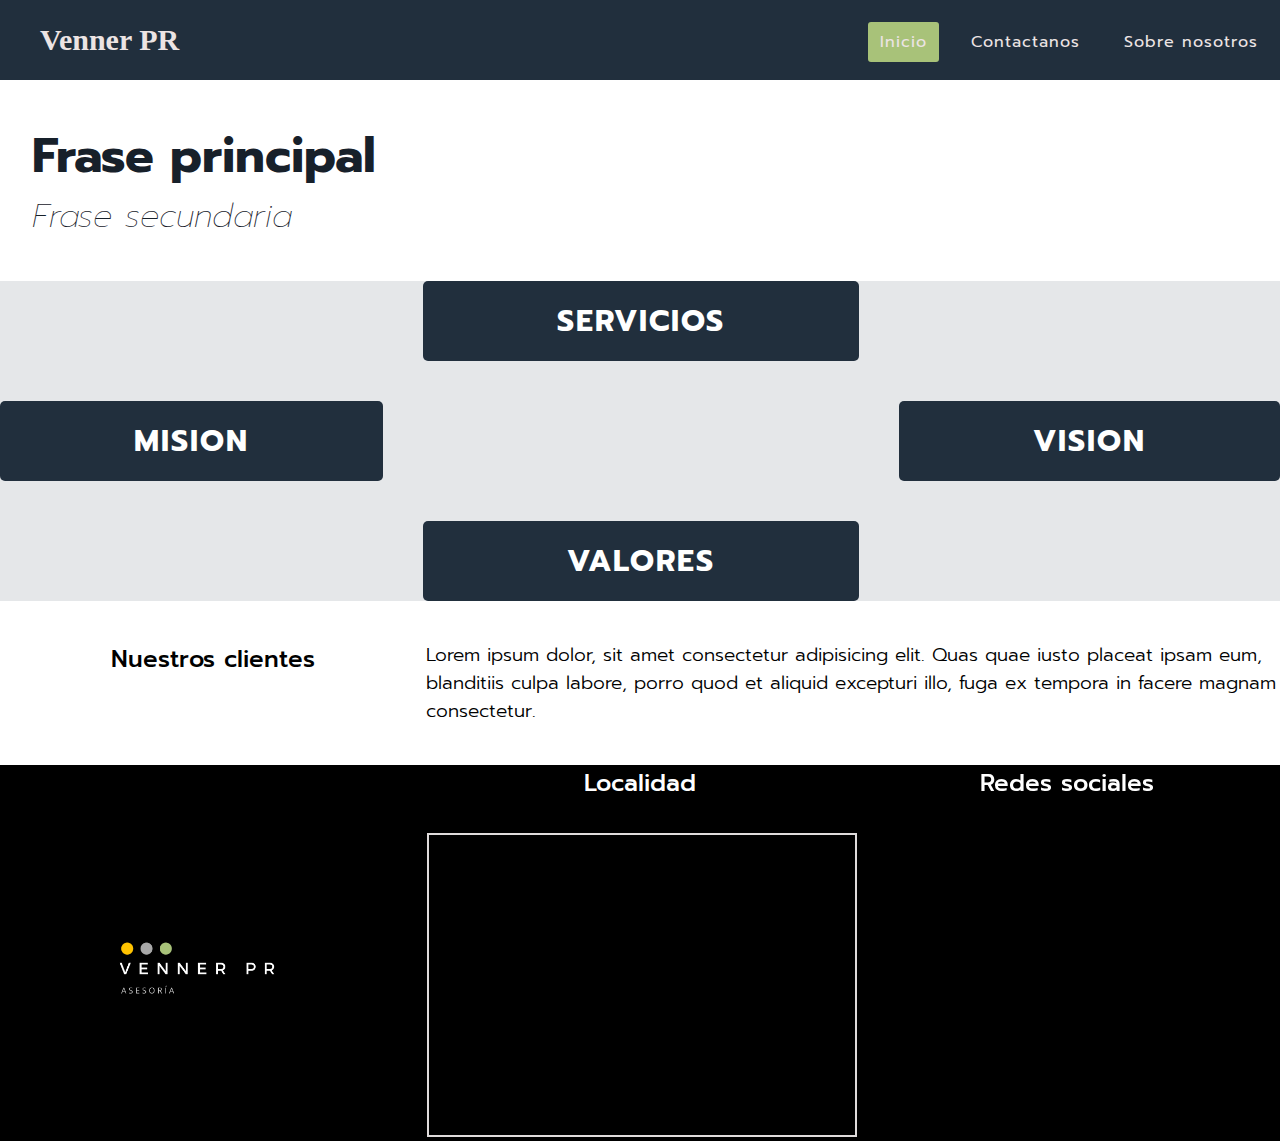
<file: index.html>
<!DOCTYPE html>
<html lang="en">
<head>
    <meta charset="UTF-8">
    <meta http-equiv="X-UA-Compatible" content="IE=edge">
    <meta name="viewport" content="width=device-width, initial-scale=1.0">
    <title>Document</title>

    <link rel="stylesheet" href="css/inicio.css">
    
    <!-- Favicon -->
    <link rel="icon" href="img/faviconLogo.ico">

    <!-- Paquete de iconos -->
    <link rel="stylesheet" href="https://use.fontawesome.com/releases/v5.15.4/css/all.css" integrity="sha384-DyZ88mC6Up2uqS4h/KRgHuoeGwBcD4Ng9SiP4dIRy0EXTlnuz47vAwmeGwVChigm" crossorigin="anonymous">

    <!-- Tipo de fuentes para la pagina -->
    <link href="https://fonts.googleapis.com/css2?family=Prompt:ital,wght@0,100;0,200;0,300;0,400;0,500;1,100;1,200;1,300;1,400;1,500&display=swap" rel="stylesheet"> <!-- No se para que funcionan las últimas 2 pero las pongo igual -->
    <link rel="preconnect" href="https://fonts.googleapis.com">
    <link rel="preconnect" href="https://fonts.gstatic.com" crossorigin>

    <!-- To do: hacer responsive la página -->
    <script> src="https://kit.fontawesome.com/7e5b2d153f.js"
        crossorigin="anonymous"
    </script>
</head>
<body>
    <div class="contenedorGrid">
        <header class="header">
            <nav class= "nav">
                <a href="index.html" class ="logo nav-link">Venner PR</a>
                <button class = "nav-toggle" aria-label="Abrir menú">
                    <i class ="fas fa-bars"></i>
                </button>
                    <ul class="nav-menu">
                        <li class="nav-menu-item">
                            <a href="index.html" class= "nav-menu-link nav-link nav-menu-link_active">Inicio</a></li>
                        <li class="nav-menu-item">
                            <a href="contactanos.html" class= "nav-menu-link nav-link">Contactanos</a></li>
                        <li class="nav-menu-item">
                            <a href="sobreNosotros.html" class= "nav-menu-link nav-link">Sobre nosotros</a></li>
                    </ul>
                </nav>
        </header>
        <section class="seccion1">
            <h2 class="frasePrincipal">Frase principal</h2>
            <h3 class="fraseSecundaria">Frase secundaria</h3>
        </section>

        <section class="seccion2">
            <div class="contenedorDeBotones">
            
                <div class="botonSinUsar"> </div>
                <button class="boton" > <span onmouseover= "modificarTexto(this)" onmouseout= "modificarTextoAEstadoAnterior(this)" class= "ejemplo" onclick="crearLista()" > Servicios</span> </button>
                <div class="botonSinUsar"> </div>
                <button class="boton"> <span>Mision</span> </button>
                <div class="botonSinUsar"> </div>
                <button class="boton"> <span> Vision</span></button>
                <div class="botonSinUsar"> </div>
                <button class="boton"> <span> Valores</span> </button>
                <div class="botonSinUsar"> </div>
            </div>
        </section>
        <section class="seccion3">
            <h2 class ="nuestrosClientes">
                Nuestros clientes
            </h2>
            <h3 class ="nuestrosClientesTexto">
                Lorem ipsum dolor, sit amet consectetur adipisicing elit. Quas quae iusto placeat ipsam eum, blanditiis culpa labore, porro quod et aliquid excepturi illo, fuga ex tempora in facere magnam consectetur.
            </h3>
        </section>
        <footer class="footer">
            <div class = "logoFooter">
                <img class = "imglogo" src="img/logo.png" alt="logo">
            </div>
            <div class = "columnaFooter1">
                <h2>Localidad</h2>
                <iframe src="https://www.google.com/maps/embed?pb=!1m18!1m12!1m3!1d3284.0048263734066!2d-58.39401868527266!3d-34.60403946502117!2m3!1f0!2f0!3f0!3m2!1i1024!2i768!4f13.1!3m3!1m2!1s0x95bccac10a28cd27%3A0x319e5bfa0b7a39f9!2sAv.%20Corrientes%201771%2C%20C1042%20CABA!5e0!3m2!1ses!2sar!4v1632688430986!5m2!1ses!2sar" class= "localidad" width="250" height="300" frameborder="2" allowfullscreen="" loading="lazy" >
                </iframe>
            </div>
            <div class = "columnaFooter2">
                <h2>Redes sociales</h2>
                <div class = "contenedorDeIconos">
                    <a href="http://facebook.com"><i class="fab fa-facebook"></i></a>
                    <a href="http://instagram.com"><i class="fab fa-instagram"></i></a>
                    <a href="http://youtube.com"><i class="fab fa-youtube"></i></a>
                    <a href="http://tiktok.com"><i class="fab fa-tiktok"></i></a>
                </div>
            </div>
        </footer>
    </div>
</body>
</html>
</file>
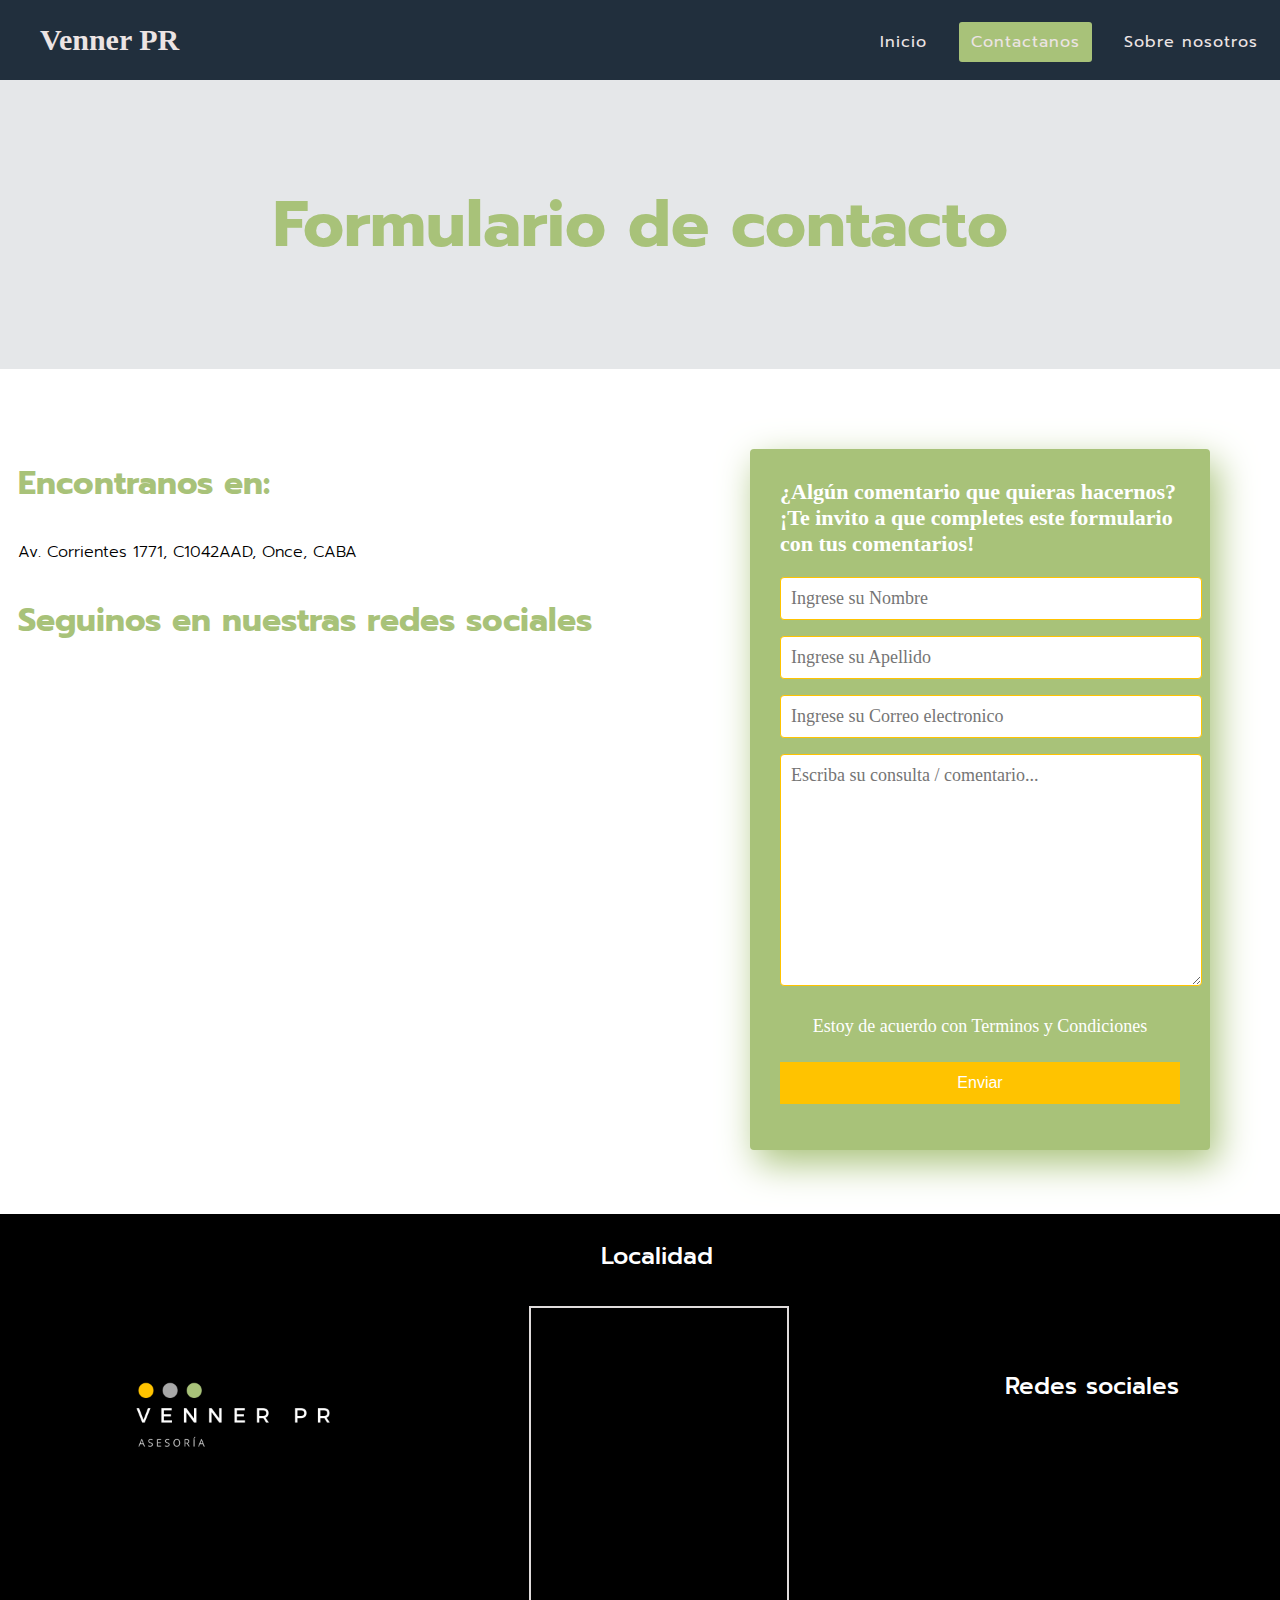
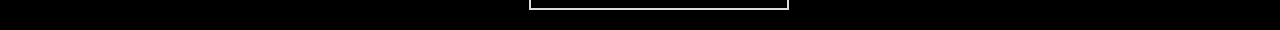
<file: contactanos.html>
<!DOCTYPE html>
<html lang="es">
<head>
    <meta charset="UTF-8">
    <meta http-equiv="X-UA-Compatible" content="IE=edge">
    <meta name="viewport" content="width=device-width, initial-scale=1.0">
    <title>Contactanos</title>
    <link rel="stylesheet" href="css/contactanos.css">
    <!-- Favicon -->
    <link rel="icon" href="img/faviconLogo.ico">
    <!-- Paquete de iconos -->
    <link rel="stylesheet" href="https://use.fontawesome.com/releases/v5.15.4/css/all.css" integrity="sha384-DyZ88mC6Up2uqS4h/KRgHuoeGwBcD4Ng9SiP4dIRy0EXTlnuz47vAwmeGwVChigm" crossorigin="anonymous">
    <!-- Tipo de fuentes para la pagina -->
    <link href="https://fonts.googleapis.com/css2?family=Prompt:ital,wght@0,100;0,200;0,300;0,400;0,500;1,100;1,200;1,300;1,400;1,500&display=swap" rel="stylesheet"> <!-- No se para que funcionan las últimas 2 pero las pongo igual -->
    <link rel="preconnect" href="https://fonts.googleapis.com">
    <link rel="preconnect" href="https://fonts.gstatic.com" crossorigin>
    <script src="js/formulario.js"></script>
    </head>
    
    <!-- Menú principal -->
    <header class="header">
        <nav class= "nav">
            <a href="index.html" class ="logo nav-link">Venner PR</a>
            <button class = "nav-toggle" aria-label="Abrir menú">
                <i class ="fas fa-bars"></i>
            </button>
                <ul class="nav-menu">
                    <li class="nav-menu-item">
                        <a href="index.html" class= "nav-menu-link nav-link ">Inicio</a></li>
                    <li class="nav-menu-item">
                        <a href="contactanos.html" class= "nav-menu-link nav-link nav-menu-link_active">Contactanos</a></li>
                    <li class="nav-menu-item">
                        <a href="sobreNosotros.html" class= "nav-menu-link nav-link ">Sobre nosotros</a></li>
                </ul>
            </nav>
    </header>
    
    <body>

<!-- Sección 1 -->
<h1 class= "titulo">Formulario de contacto</h1>
<div class="flexbox-container">
    <div class = "columnaIzquierda">
        <h3 class="columnaIzquierdaTexto1">Encontranos en:
            <p>Av. Corrientes 1771, C1042AAD, Once, CABA</p>
        </h3>

        <h3>Seguinos en nuestras redes sociales
            <div class = "contenedorDeIconosContactanos">
                <a href="http://facebook.com"><i class="fab fa-facebook"></i></a>
                <a href="http://instagram.com"><i class="fab fa-instagram"></i></a>
                <a href="http://youtube.com"><i class="fab fa-youtube"></i></a>
                <a href="http://tiktok.com"><i class="fab fa-tiktok"></i></a>
            </div>
        </h3>
    </div>
    <form class="formularioDeConsulta" id= "formulario" method = "POST" onsubmit="return enviarFormulario();" name = "form"> <!--form-register  controls -->
        <h4>¿Algún comentario que quieras hacernos? ¡Te invito a que completes este formulario con tus comentarios!</h4>
        <input class="campoDeFormulario" type="text" name="nombres" id="nombre" placeholder="Ingrese su Nombre">
        <input class="campoDeFormulario" type="text" name="apellido" id="apellido" placeholder="Ingrese su Apellido">
        <input class="campoDeFormulario" type="email" name="correo" id="correo" placeholder="Ingrese su Correo electronico">
        <textarea class = "campoDeFormulario" name="mensaje" rows="10" cols="40" placeholder="Escriba su consulta / comentario..."></textarea>
        <p>Estoy de acuerdo con <a href="#">Terminos y Condiciones</a></p>
        <input class="botons" type="submit" value="Enviar" id="botonEnviar" onclick = "enviarFormulario();" >
    </form>
</div>
</body>

<!-- Footer: pie de página con 3 columnas, logo y 2 más. -->
<footer class="columnasDelFooter">
    <div class = "logoFooter">
        <h2><img class = "imglogo" src="img/logo.png" alt="logo"></h2>
    </div>
    <div class = "columnaFooter1">
        <h2>Localidad</h2>
        <iframe src="https://www.google.com/maps/embed?pb=!1m18!1m12!1m3!1d3284.0048263734066!2d-58.39401868527266!3d-34.60403946502117!2m3!1f0!2f0!3f0!3m2!1i1024!2i768!4f13.1!3m3!1m2!1s0x95bccac10a28cd27%3A0x319e5bfa0b7a39f9!2sAv.%20Corrientes%201771%2C%20C1042%20CABA!5e0!3m2!1ses!2sar!4v1632688430986!5m2!1ses!2sar" class= "localidad" width="250" height="300" frameborder="2" allowfullscreen="" loading="lazy" ></iframe>
        <!-- <ul>
            <li>Items</li>
        </ul> -->
    </div>
    <div class = "columnaFooter2">
        <h2>Redes sociales</h2>
        <div class = "contenedorDeIconos">
            <a href="http://facebook.com"><i class="fab fa-facebook"></i></a>
            <a href="http://instagram.com"><i class="fab fa-instagram"></i></a>
            <a href="http://youtube.com"><i class="fab fa-youtube"></i></a>
            <a href="http://tiktok.com"><i class="fab fa-tiktok"></i></a>
        </div>
    </div>
</footer>
</html>
</file>
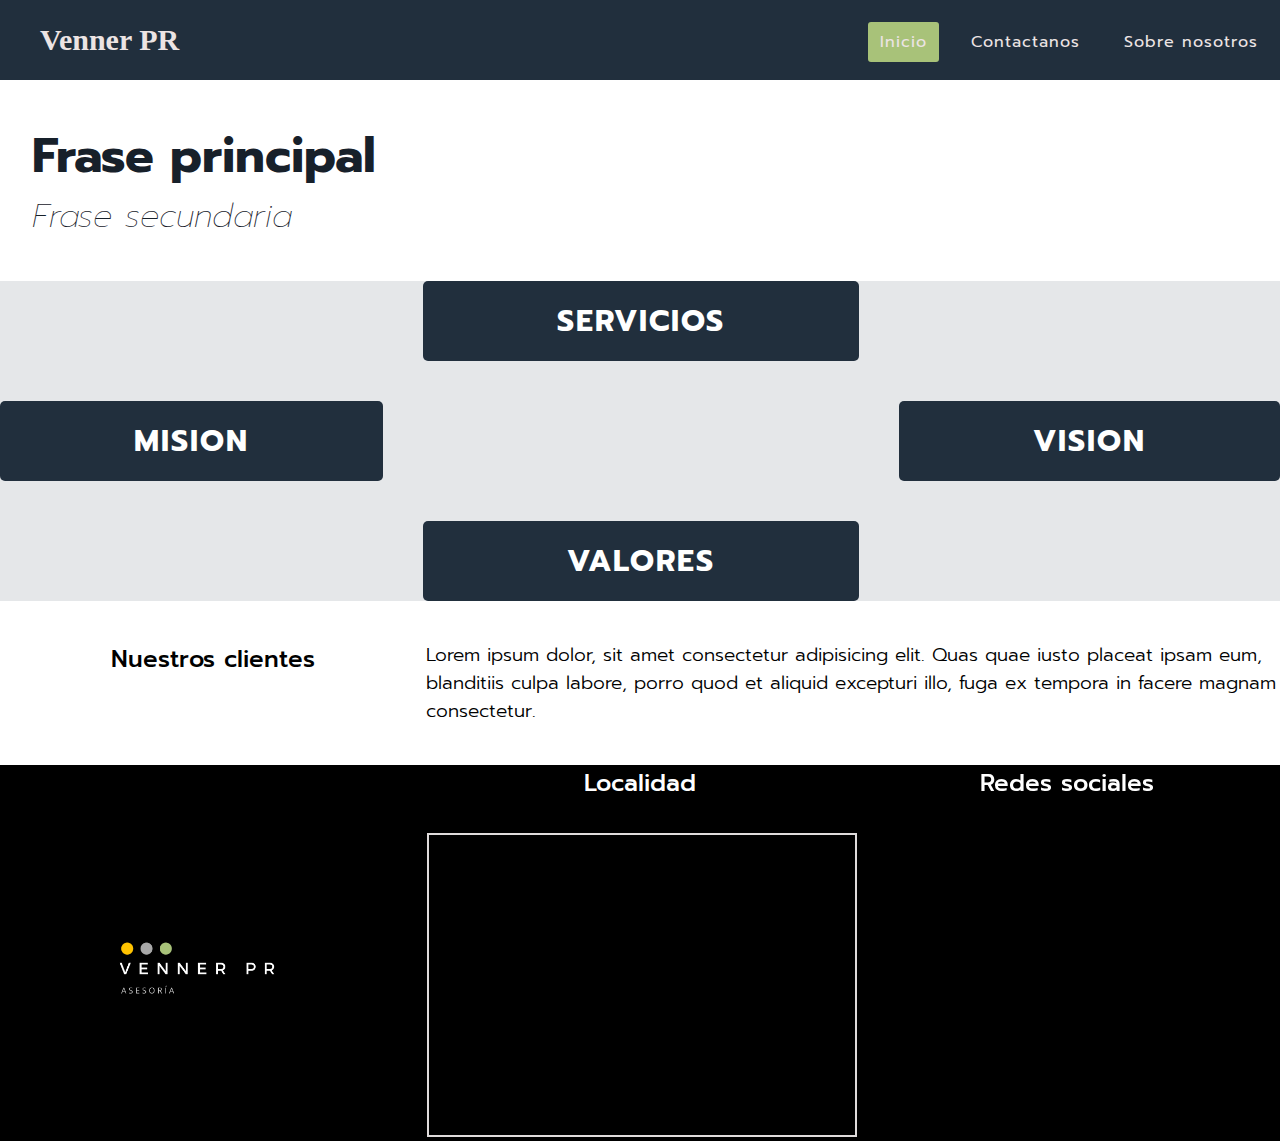
<file: inicio.html>
<!DOCTYPE html>
<html lang="en">
<head>
    <meta charset="UTF-8">
    <meta http-equiv="X-UA-Compatible" content="IE=edge">
    <meta name="viewport" content="width=device-width, initial-scale=1.0">
    <title>Document</title>

    <link rel="stylesheet" href="css/inicio.css">
    
    <!-- Favicon -->
    <link rel="icon" href="img/faviconLogo.ico">

    <!-- Paquete de iconos -->
    <link rel="stylesheet" href="https://use.fontawesome.com/releases/v5.15.4/css/all.css" integrity="sha384-DyZ88mC6Up2uqS4h/KRgHuoeGwBcD4Ng9SiP4dIRy0EXTlnuz47vAwmeGwVChigm" crossorigin="anonymous">

    <!-- Tipo de fuentes para la pagina -->
    <link href="https://fonts.googleapis.com/css2?family=Prompt:ital,wght@0,100;0,200;0,300;0,400;0,500;1,100;1,200;1,300;1,400;1,500&display=swap" rel="stylesheet"> <!-- No se para que funcionan las últimas 2 pero las pongo igual -->
    <link rel="preconnect" href="https://fonts.googleapis.com">
    <link rel="preconnect" href="https://fonts.gstatic.com" crossorigin>

    <!-- To do: hacer responsive la página -->
    <script> src="https://kit.fontawesome.com/7e5b2d153f.js"
        crossorigin="anonymous"
    </script>
</head>
<body>
    <div class="contenedorGrid">
        <header class="header">
            <nav class= "nav">
                <a href="inicio.html" class ="logo nav-link">Venner PR</a>
                <button class = "nav-toggle" aria-label="Abrir menú">
                    <i class ="fas fa-bars"></i>
                </button>
                    <ul class="nav-menu">
                        <li class="nav-menu-item">
                            <a href="inicio.html" class= "nav-menu-link nav-link nav-menu-link_active">Inicio</a></li>
                        <li class="nav-menu-item">
                            <a href="contactanos.html" class= "nav-menu-link nav-link">Contactanos</a></li>
                        <li class="nav-menu-item">
                            <a href="sobreNosotros.html" class= "nav-menu-link nav-link">Sobre nosotros</a></li>
                    </ul>
                </nav>
        </header>
        <section class="seccion1">
            <h2 class="frasePrincipal">Frase principal</h2>
            <h3 class="fraseSecundaria">Frase secundaria</h3>
        </section>

        <section class="seccion2">
            <div class="contenedorDeBotones">
            
                <div class="botonSinUsar"> </div>
                <button class="boton" > <span onmouseover= "modificarTexto(this)" onmouseout= "modificarTextoAEstadoAnterior(this)" class= "ejemplo" onclick="crearLista()" > Servicios</span> </button>
                <div class="botonSinUsar"> </div>
                <button class="boton"> <span>Mision</span> </button>
                <div class="botonSinUsar"> </div>
                <button class="boton"> <span> Vision</span></button>
                <div class="botonSinUsar"> </div>
                <button class="boton"> <span> Valores</span> </button>
                <div class="botonSinUsar"> </div>
            </div>
        </section>
        <section class="seccion3">
            <h2 class ="nuestrosClientes">
                Nuestros clientes
            </h2>
            <h3 class ="nuestrosClientesTexto">
                Lorem ipsum dolor, sit amet consectetur adipisicing elit. Quas quae iusto placeat ipsam eum, blanditiis culpa labore, porro quod et aliquid excepturi illo, fuga ex tempora in facere magnam consectetur.
            </h3>
        </section>
        <footer class="footer">
            <div class = "logoFooter">
                <img class = "imglogo" src="img/logo.png" alt="logo">
            </div>
            <div class = "columnaFooter1">
                <h2>Localidad</h2>
                <iframe src="https://www.google.com/maps/embed?pb=!1m18!1m12!1m3!1d3284.0048263734066!2d-58.39401868527266!3d-34.60403946502117!2m3!1f0!2f0!3f0!3m2!1i1024!2i768!4f13.1!3m3!1m2!1s0x95bccac10a28cd27%3A0x319e5bfa0b7a39f9!2sAv.%20Corrientes%201771%2C%20C1042%20CABA!5e0!3m2!1ses!2sar!4v1632688430986!5m2!1ses!2sar" class= "localidad" width="250" height="300" frameborder="2" allowfullscreen="" loading="lazy" >
                </iframe>
            </div>
            <div class = "columnaFooter2">
                <h2>Redes sociales</h2>
                <div class = "contenedorDeIconos">
                    <a href="http://facebook.com"><i class="fab fa-facebook"></i></a>
                    <a href="http://instagram.com"><i class="fab fa-instagram"></i></a>
                    <a href="http://youtube.com"><i class="fab fa-youtube"></i></a>
                    <a href="http://tiktok.com"><i class="fab fa-tiktok"></i></a>
                </div>
            </div>
        </footer>
    </div>
</body>
</html>
</file>
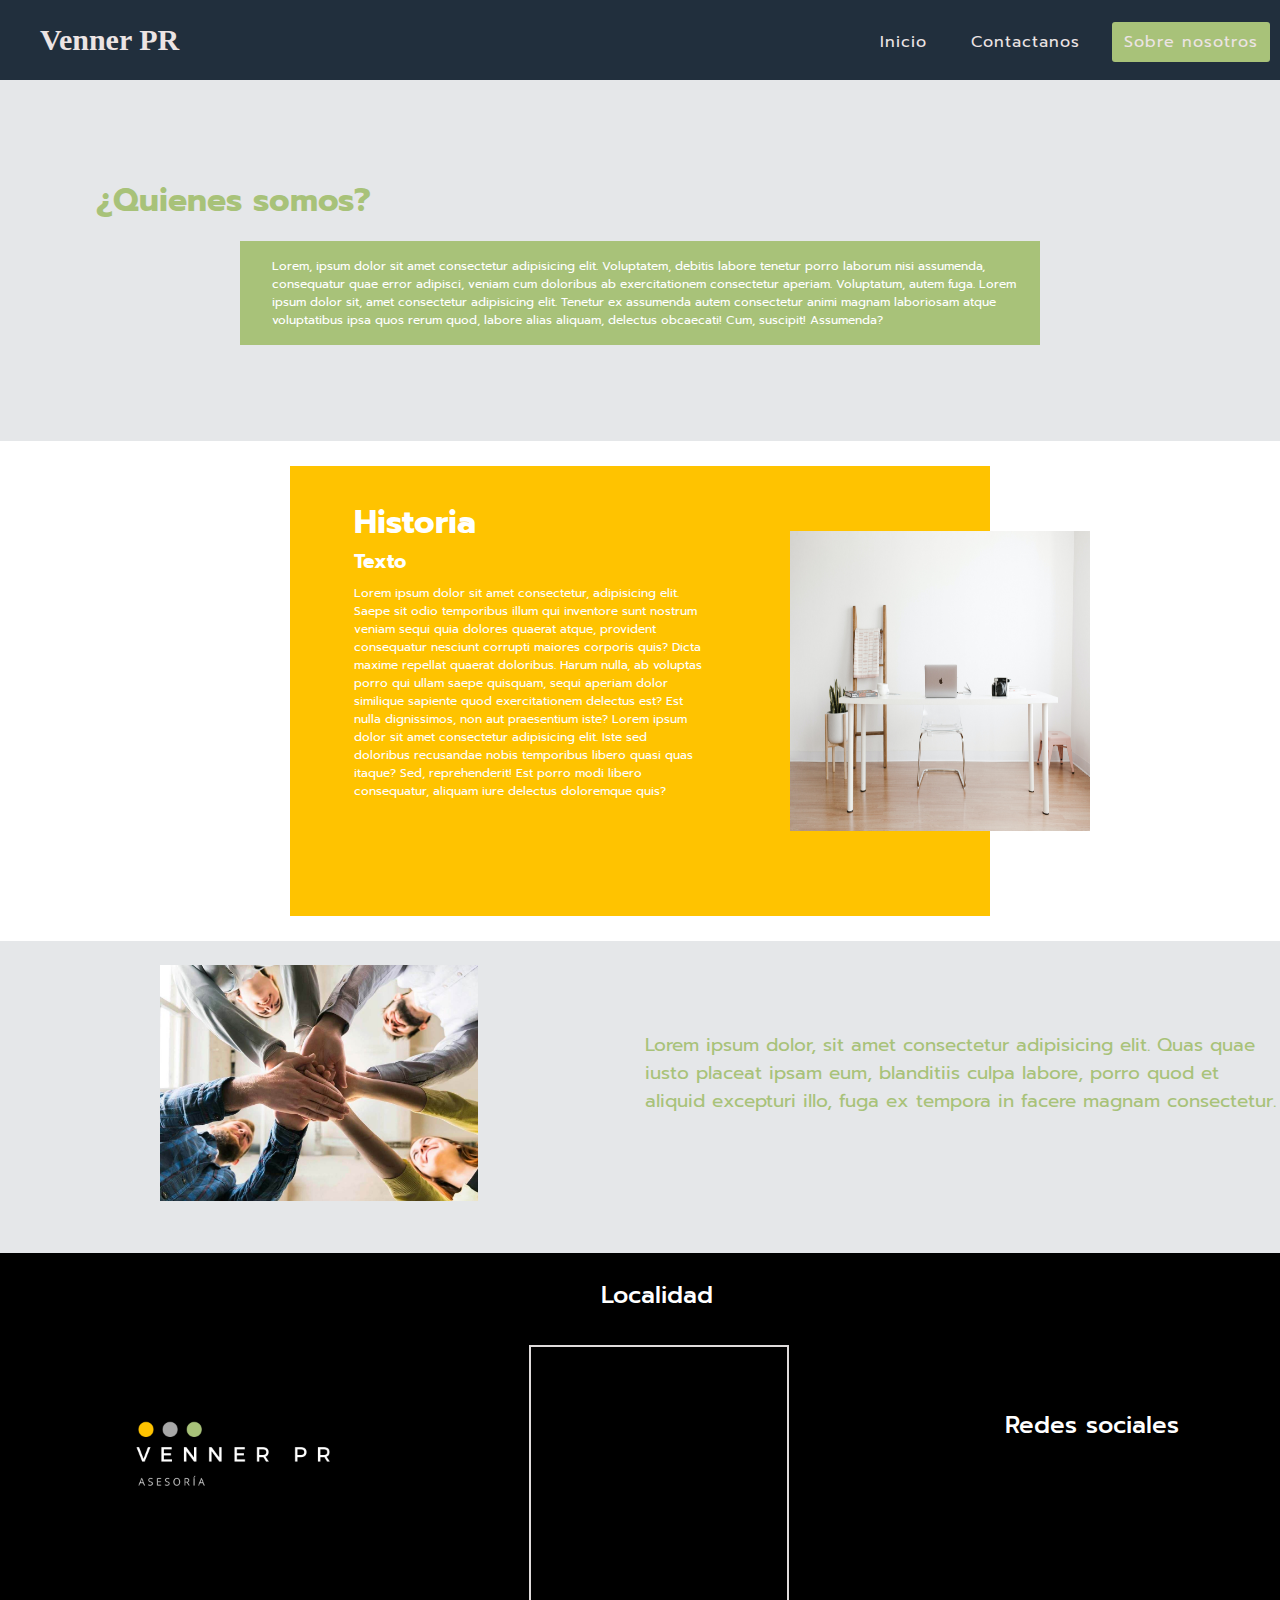
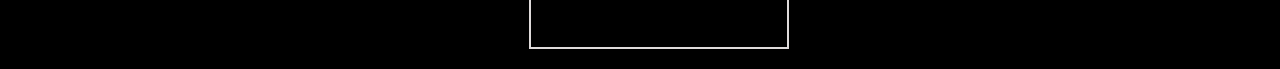
<file: sobreNosotros.html>
<!DOCTYPE html>
<html lang="es">
<head>
    <meta charset="UTF-8">
    <meta http-equiv="X-UA-Compatible" content="IE=edge">
    <meta name="viewport" content="width=device-width, initial-scale=1.0">
    <title>Sobre nosotros</title>
    <link rel="stylesheet" href="css/sobreNosotros.css">
    <!-- Favicon -->
    <link rel="icon" href="img/faviconLogo.ico">
    <!-- Paquete de iconos -->
    <link rel="stylesheet" href="https://use.fontawesome.com/releases/v5.15.4/css/all.css" integrity="sha384-DyZ88mC6Up2uqS4h/KRgHuoeGwBcD4Ng9SiP4dIRy0EXTlnuz47vAwmeGwVChigm" crossorigin="anonymous">
    <!-- Tipo de fuentes para la pagina -->
    <link href="https://fonts.googleapis.com/css2?family=Prompt:ital,wght@0,100;0,200;0,300;0,400;0,500;1,100;1,200;1,300;1,400;1,500&display=swap" rel="stylesheet"> <!-- No se para que funcionan las últimas 2 pero las pongo igual -->
    <link rel="preconnect" href="https://fonts.googleapis.com">
    <link rel="preconnect" href="https://fonts.gstatic.com" crossorigin>
</head>
<body>
    
            <!-- Menú principal -->
            <header class="header">
                <nav class= "nav">
                    <a href="index.html" class ="logo nav-link">Venner PR</a>
                    <button class = "nav-toggle" aria-label="Abrir menú">
                        <i class ="fas fa-bars"></i>
                    </button>
                        <ul class="nav-menu">
                            <li class="nav-menu-item">
                                <a href="index.html" class= "nav-menu-link nav-link">Inicio</a></li>
                            <li class="nav-menu-item">
                                <a href="contactanos.html" class= "nav-menu-link nav-link">Contactanos</a></li>
                            <li class="nav-menu-item">
                                <a href="sobreNosotros.html" class= "nav-menu-link nav-link nav-menu-link_active">Sobre nosotros</a></li>
                        </ul>
                    </nav>
            </header>

<!-- Sección 1 -->
    <section class="contenedorQuienesSomos">
        <div class="tituloDeSeccion1">
            <h1>
                ¿Quienes somos?
            </h1>
        </div>
        <div class="textoDeSeccion1">
        <h6>
            Lorem, ipsum dolor sit amet consectetur adipisicing elit. Voluptatem, 
            debitis labore tenetur porro laborum nisi assumenda, consequatur quae error adipisci, 
            veniam cum doloribus ab exercitationem consectetur aperiam. Voluptatum, autem fuga.
            Lorem ipsum dolor sit, amet consectetur adipisicing elit. Tenetur ex assumenda autem 
            consectetur animi magnam laboriosam atque voluptatibus ipsa quos rerum quod, labore alias
            aliquam, delectus obcaecati! Cum, suscipit! Assumenda?
        </h6>
        </div>
    </section>
<!-- Seccion 2 -->
    <section class = "contenedorDeHistoria">
        <div class = "contenedorDeTextoeImagen">    
            <img src="img/historia1.jpg" alt="oficina">

            <div class = "contenedorDeTexto">
            <h2>Historia</h2>
            <h4>Texto</h4>
            <h6>Lorem ipsum dolor sit amet consectetur, adipisicing elit. Saepe sit odio temporibus 
                illum qui inventore sunt nostrum veniam sequi quia dolores quaerat 
                atque, provident consequatur nesciunt corrupti maiores corporis quis?
                Dicta maxime repellat quaerat doloribus. Harum nulla, ab voluptas porro 
                qui ullam saepe quisquam, sequi aperiam dolor similique sapiente quod 
                exercitationem delectus est? Est nulla dignissimos, non aut 
                praesentium iste? Lorem ipsum dolor sit amet consectetur adipisicing elit. 
                Iste sed doloribus recusandae nobis temporibus libero quasi quas itaque? Sed, 
                reprehenderit! Est porro modi libero consequatur, aliquam iure delectus doloremque quis?</h6>
            </div>
        </div>    
    </section>
<!-- Sección 3 -->
    <section class= "contenedorSeccion3">
        <div class="contenedorDeImagenSeccion3">
        <img src="img/historia2.jpg" alt="imagenEquipo" class ="imagenDeSeccion3">
        </div>
        <h3 class ="textoDeSeccion3">
            Lorem ipsum dolor, sit amet consectetur adipisicing elit. Quas quae iusto placeat ipsam eum, blanditiis culpa labore, porro quod et aliquid excepturi illo, fuga ex tempora in facere magnam consectetur.
        </h3>
    </section>
    <!-- Titulo + foto y texto -->

</body>

<!-- Footer: pie de página con 3 columnas, logo y 2 más. -->
<footer class="columnasDelFooter">
    <div class = "logoFooter">
        <h2><img class = "imglogo" src="img/logo.png" alt="logo"></h2>
    </div>
    <div class = "columnaFooter1">
        <h2>Localidad</h2>
        <iframe src="https://www.google.com/maps/embed?pb=!1m18!1m12!1m3!1d3284.0048263734066!2d-58.39401868527266!3d-34.60403946502117!2m3!1f0!2f0!3f0!3m2!1i1024!2i768!4f13.1!3m3!1m2!1s0x95bccac10a28cd27%3A0x319e5bfa0b7a39f9!2sAv.%20Corrientes%201771%2C%20C1042%20CABA!5e0!3m2!1ses!2sar!4v1632688430986!5m2!1ses!2sar" class= "localidad" width="250" height="300" frameborder="2" allowfullscreen="" loading="lazy" ></iframe>
        <!-- <ul>
            <li>Items</li>
        </ul> -->
    </div>
    <div class = "columnaFooter2">
        <h2>Redes sociales</h2>
        <div class = "contenedorDeIconos">
            <a href="http://facebook.com"><i class="fab fa-facebook"></i></a>
            <a href="http://instagram.com"><i class="fab fa-instagram"></i></a>
            <a href="http://youtube.com"><i class="fab fa-youtube"></i></a>
            <a href="http://tiktok.com"><i class="fab fa-tiktok"></i></a>
        </div>
    </div>
</footer>

</html>

<!-- 3306 -->
</file>
<file: css/inicio.css>
*
{
    margin: 0;
    padding: 0;
}
.contenedorGrid{
    display:grid;
    width: 100%;
    grid-template-columns: repeat(3, 1fr);
    grid-template-rows: repeat(5, auto);
    grid-gap: 40px;
  }

.header {
    background-color: #212f3d;
    height: 80px;
/*     position: fixed; */
    width: 100%;
    grid-column-start: 1;
    grid-column-end: 4;
 }


/* Configuración del menú */
 .nav {
  display: flex;
  justify-content: space-between;
  margin: 0 auto;
}

.nav-link {
  color: rgb(236, 228, 228);
  text-decoration: none;
}

.logo {
  font-size: 30px;
  font-weight: bold;
  padding: 0 40px;
  line-height: 80px;
}

.nav-menu {
  display: flex;
  list-style: none;
}

.nav-menu-item {
/*   font-size: 15px; */
  margin: 0 10px;
  line-height: 85px;
  width: max-content;
  font-weight: bold;
  letter-spacing: 1px;
  font-family: 'Prompt', sans-serif;
  font-weight: 400;
}

.nav-menu-link {
  padding: 8px 12px;
  border-radius: 3px;
}

.nav-menu-link:hover,
.nav-menu-link_active {
  background-color: #A8C279;
  transition: 0.5s;
}

/* TOGGLE */
.nav-toggle {
  color: white;
  background: none;
  border: none;
  font-size: 30px;
  padding: 0 20px;
  line-height: 60px;
  cursor: pointer;

  display: none;
}


/* Sección 1 */
 .seccion1{
  background-color: white;
  grid-column-start: 1 ;
  grid-column-end: 4;
  grid-row-start: 2;
  grid-row-end: 3;
}
.frasePrincipal{
  color:#17202a;
  font-size: 3rem;
  padding-left: 2rem;
  font-family: 'Prompt', sans-serif;
  font-weight: 500;
  font-weight: bold;
}
.fraseSecundaria{
  color: #17202a;
  font-size: 2rem;
  padding-left: 2rem;
  font-family: 'Prompt', sans-serif;
  font-weight: 100;
  font-style: italic;
}

/* Sección2 */

 .seccion2{
  background-color: #e5e7e9;
  grid-column-start: 1;
  grid-column-end: 4;
}

.contenedorFlex{
  width: 100%;
  margin: auto;
  padding: 100px 0;
  display: flex;
  flex-direction: column;
  align-items: center;
  justify-content: center;
  background:#e5e7e9;
  grid-column-start: 1;
  grid-column-end: 3;
  grid-row-start: 3;
  grid-row-end: 4;
}

.contenedorDeBotones {
  width: 100%;
display: grid;
grid-template-columns: auto auto auto;
gap: 40px;
}

.boton{
  display: inline-flex;
  align-items: center;
  justify-content: center;
  width: 100%;
  height: 80px;
  background: #212f3d ;
  color: white;
  font-size: 30px;
  padding: 20px;
/*     text-align: center;
*/    border: none;
  cursor: pointer;
  transition: .3s ease all;
  border-radius: 5px;
  position: relative;
  overflow: hidden;
  font-family: 'Prompt', sans-serif;
  font-weight: 500;
  font-weight: bold;
  text-transform: uppercase;
  letter-spacing: 2px;
}


.boton::after{
  content: "";
  width: 100%;
  height: 100%;
  background: #A8C279;
  position: absolute;
  z-index: 1;
  top: -80px;
  left: 0;
  transition: .3s ease-in-out;

}

.boton:hover::after{
  top:0;
}
.boton span {
  position: relative;
z-index: 2;
transition: .3s ease all;
}


/* Sección 3 */
.seccion3{
  background-color: white;
  grid-column-start: 1;
  grid-column-end: 4;
  display: grid;
  grid-template-columns: 33.3% 1fr;
}

.nuestrosClientes{
  text-align: center;
  font-weight: bold;
  font-family: 'Prompt', sans-serif;
  font-weight: 500;
  }
  
  .nuestrosClientesTexto{

  font-family: 'Prompt', sans-serif;
  font-weight: 300;
  }


  /* Seccion 4 - footer */

  .footer{
  background-color: black;
  grid-column-start: 1;
  grid-column-end: 4;
  display: grid;
  grid-template-columns: 1fr 1fr 1fr;
}

.imglogo{
  width: 200px;
  height: 200px;
  padding: 100px 0 0 100px;
}

/*--- Columna 2 del footer  */
.columnaFooter1{
  color: white;
}

.columnaFooter1 h2 {
  padding: 0 0 2rem 0;
  text-align: center;
  font-family: 'Prompt', sans-serif;
  font-weight: 500;
}

.columnaFooter1 iframe{
  text-align: center;
  border: 2px solid rgb(223, 219, 219);
  width: 100%;
}

.output {
  background: #eee;
}

/*--- Columna 3 del footer  */

.columnaFooter2{
  color: white;
}

.columnaFooter2 h2 {
text-align: center;
font-family: 'Prompt', sans-serif;
font-weight: 500;
}

/* Preguntar la diferencia entre justify-content y align-content */
.contenedorDeIconos {
display: grid;
grid-template-columns: 1fr 1fr 1fr 1fr;
padding: 100px 0 0 20px;
} 

.contenedorDeIconos a:nth-child(1){
  color: #3b5998;
  font-size: 3.5rem;
}

.contenedorDeIconos a:nth-child(2){
  color: #fff;  /* Averiguar como hacer para dar varios colores a un Icono */
  font-size: 3.5rem;
/*  background-image: linear-gradient(red,yellow);
*/}

.contenedorDeIconos a:nth-child(3){
  color:#c4302b;
  font-size: 3.5rem;
}

.contenedorDeIconos a:nth-child(4){
  color: #fff;
  font-size: 3.5rem;
}

@media only screen and (max-width: 600px) {
  .header {
    height: 60px;
  }

  .logo {
    font-size: 25px;
    padding: 0 20px;
    line-height: 60px;
  }
  
  .nav-menu {
    flex-direction: column;
    align-items: center;
    margin: 0;
    background-color: #2c3e50;
    position: fixed;
    top: 60px;
    width: 100%;
    padding: 20px 0;

    height: calc(100% - 60px);
    overflow-y: auto;

    left: 100%;
    transition: left 0.3s;
  }

  .nav-menu-item {
    line-height: 70px;
  }

  .nav-menu-link:hover,
  .nav-menu-link_active {
    background: none;
    color: #A8C279;
  }

  .nav-toggle {
    display: block;
  }

  .nav-menu_visible {
    left: 0;
  }

  .nav-toggle:focus:not(:focus-visible) {
    outline: none;
  }

  .contenedorGrid .seccion2 .boton{
    height: 50px;
    font-size: 14px;
  }
  .contenedorGrid .seccion3{
    grid-template-columns: 1fr;
  }

  .contenedorGrid .seccion3 .nuestrosClientesTexto{
    font-size: 14px;
    text-align: center;
    padding: 2px 0 0 0;
  }

  .contenedorGrid .footer{
    display: grid;
    grid-template-columns: 1fr;
  }

  .contenedorGrid .logoFooter{
    
    grid-column-start: 1;
    grid-column-end: -1;
  }

  .contenedorGrid .columnaFooter1{
    
    grid-column-start: 1;
    grid-column-end: -1;
  }

  .contenedorGrid .columnaFooter2{
    
    grid-column-start: 1;
    grid-column-end: -1;
  }
}

@media only screen and (max-width: 786px) {

  .contenedorGrid .header{
    grid-column: 1/-1 ;
  }

  .header {
    height: 60px;
  }

  .logo {
    font-size: 25px;
    padding: 0 20px;
    line-height: 60px;
  }

  .nav-menu {
    flex-direction: column;
    align-items: center;
    margin: 0;
    background-color: #2c3e50;
    position: fixed;
    top: 60px;
    width: 100%;
    padding: 20px 0;

    height: calc(100% - 60px);
    overflow-y: auto;

    left: 100%;
    transition: left 0.3s;
  }

  .nav-menu-item {
    line-height: 70px;
  }

  .nav-menu-link:hover,
  .nav-menu-link_active {
    background: none;
    color: #A8C279;
  }

  .nav-toggle {
    display: block;
  }

  .nav-menu_visible {
    left: 0;
  }

  .nav-toggle:focus:not(:focus-visible) {
    outline: none;
  }

  .contenedorGrid .seccion1{
    grid-column: 1/-1;
  }
  .contenedorGrid .seccion3{
    grid-template-columns: 1fr;

  }

  .contenedorGrid .seccion3 .nuestrosClientesTexto{
    font-size: 16px;
    text-align: center;
    padding: 2px 0 0 0;
  }

  .boton{
    height: 70px;
    font-size: 25px;
  }
  .contenedorGrid .footer{
/*     grid-column-start: 1;
    grid-column-end: 2; */
    display: grid;
    grid-template-columns: 1fr 1fr;
  }

  .footer .columnaFooter2{
  text-align: center;
  font-family: 'Prompt', sans-serif;
  font-weight: 500; 
  }
}
</file>
<file: css/contactanos.css>
*
{
    margin: 0;
    padding: 0;
}

.header {
    background-color: #212f3d;
    height: 80px;
/*     position: fixed; */}

.nav {
    display: flex;
    justify-content: space-between;
    margin: 0 auto;
  }
  
  .nav-link {
    color: rgb(236, 228, 228);
    text-decoration: none;
  }
  
  .logo {
    font-size: 30px;
    font-weight: bold;
    padding: 0 40px;
    line-height: 80px;
  }
  
  .nav-menu {
    display: flex;
    list-style: none;
  }
  
  .nav-menu-item {
  /*   font-size: 15px; */
    margin: 0 10px;
    line-height: 85px;
    width: max-content;
    font-weight: bold;
    letter-spacing: 1px;
    font-family: 'Prompt', sans-serif;
    font-weight: 400;
  }
  
  .nav-menu-link {
    padding: 8px 12px;
    border-radius: 3px;
  }
  
  .nav-menu-link:hover,
  .nav-menu-link_active {
    background-color: #A8C279;
    transition: 0.5s;
  }
  
  /* TOGGLE */
  .nav-toggle {
    color: white;
    background: none;
    border: none;
    font-size: 30px;
    padding: 0 20px;
    line-height: 60px;
    cursor: pointer;
  
    display: none;
  }
/* -------------------------- Body ----------------------- */

/* Como usé la propiedad position: fixed tengo que darle un padding para que no se pise con el menú*/

.titulo{
    padding-top: 6rem;
    padding-bottom: 6rem;
    text-align: center;
    font-size: 4rem;
    font-family: 'Prompt', sans-serif;
    font-weight: 500;
    font-weight: bold;
    color:#A8C279;
    width: auto;
    background:#e5e7e9 ;
    
}

/*Agrego padding al flexbox para que no esté pegado el footer  */
.flexbox-container {
	display: flex;
    padding: 5rem 0 4rem 0;
}

.flexbox-container > div {
	width: 50%;
	padding: 10px;
  background: #fff;
}

.flexbox-container > div:first-child {
	margin-right: 20px;
}

.columnaIzquierda {
    display: flex;
    flex-direction: column;
    width: 50%;
}

.columnaIzquierda h3 {
    color: #A8C279;
    font-size: 2rem;
    color: A8C279;
    padding: 0rem 0.5rem 2rem 0.5rem;
    /* align-items: center; */
    text-align: left;
    font-size: 2rem;
    font-family: 'Prompt', sans-serif;
    font-weight: 500;
    font-weight: bold;
 }

.columnaIzquierda h3 p {
    font-size: 1rem;
    padding: 2rem 0 0 0;
    text-align: left;
/*     font-size: 2rem;
 */    font-family: 'Prompt', sans-serif;
    font-weight: 300;
    color: black;
}

.contenedorDeIconosContactanos {
    display: flex;
    justify-content: space-evenly;
    gap: 1.3rem;
    padding: 2rem 0 2rem 0;
} 

.contenedorDeIconosContactanos a:nth-child(1){
    color: #3b5998;
    font-size: 3.5rem;
}

.contenedorDeIconosContactanos a:nth-child(2){
    color: rgb(0, 0, 0);  /* Averiguar como hacer para dar varios colores a un Icono */
    font-size: 3.5rem;
}

.contenedorDeIconosContactanos a:nth-child(3){
    color:#c4302b;
    font-size: 3.5rem;
}

.contenedorDeIconosContactanos a:nth-child(4){
    color: rgb(0, 0, 0);
    font-size: 3.5rem;
}

/* Formulario */


.formularioDeConsulta {
    width: 400px;
    background: #A8C279;
    padding: 30px;
    margin: auto;
    border-radius: 4px;
    font-family: 'calibri';
    color: white;
    box-shadow: 7px 13px 37px #A8C279;
  }
  
  .formularioDeConsulta h4 {
    font-size: 22px;
    margin-bottom: 20px;
  }
  
  .campoDeFormulario {
    width: 100%;
    background: white;
    padding: 10px;
    border-radius: 4px;
    margin-bottom: 16px;
    border: 1px solid #FFC300;
    font-family: 'calibri';
    font-size: 18px;
    color: rgb(43, 24, 24);
  }
  
  .formularioDeConsulta p {
    height: 40px;
    text-align: center;
    font-size: 18px;
    line-height: 40px;
  }
  
  .formularioDeConsulta a {
    color: white;
    text-decoration: none;
  }
  
  .formularioDeConsulta a:hover {
    color: white;
    text-decoration: underline;
  }
  
  .formularioDeConsulta .botons {
    width: 100%;
    background: #FFC300;
    border: none;
    padding: 12px;
    color: white;
    margin: 16px 0;
    font-size: 16px;
  }

/* ----------------------- Footer ---------------------- */

footer{
    display: flex;
    background-color: #000000;    ;
    justify-content: space-between; /*space-aroud space-between */
    padding: 0 0 1rem 0;
    align-items: center;
}
/* preguntar como hacer en flexbox una división con más proporción de alguna columna */
.logoFooter{
   /*  width: 35%; a modificar*/
    justify-items: center; /* buscar como centralizar un elemento en FlexBox */

}
.imglogo{
    width: 250px;
    height: 250px;
    padding-left: 7rem;
}
.columnaFooter1{
    width: 20%;
    color: white;
    padding: 1.5rem 0 0 0;
    
}

.columnaFooter1 h2 {
    padding: 0 0 2rem 0;
    text-align: center;
    font-family: 'Prompt', sans-serif;
    font-weight: 500;
 }

.columnaFooter1 iframe{
    text-align: center;
    border: 2px solid rgb(223, 219, 219);
    width: 100%;
}


.output {
    background: #eee;
}

 /* Segunda columna de Redes Sociales */

.columnaFooter2{
    width: 20%;
    color: white;
    padding: 0 4.5rem 0 0;
}

.columnaFooter2 h2 {
text-align: center;
padding-bottom: 3.5rem;
padding-left: 1.5rem;
font-family: 'Prompt', sans-serif;
font-weight: 500;
}

/* Preguntar la diferencia entre justify-content y align-content */
.contenedorDeIconos {
    display: flex;
    justify-content: space-between;
    align-content: space-around;
    gap: 1.3rem;
} 

/* Consultar porque se pintan todos del color del primer hijo desde que agregué el enlace para cada icono. */

/* a:link, a:visited, a:active {
    text-decoration:none;
} */

.contenedorDeIconos a:nth-child(1){
    color: #3b5998;
    font-size: 3.5rem;
}

.contenedorDeIconos a:nth-child(2){
    color: #fff;  /* Averiguar como hacer para dar varios colores a un Icono */
    font-size: 3.5rem;
/*  background-image: linear-gradient(red,yellow);
 */}

.contenedorDeIconos a:nth-child(3){
    color:#c4302b;
    font-size: 3.5rem;
}

.contenedorDeIconos a:nth-child(4){
    color: #fff;
    font-size: 3.5rem;
}
</file>
<file: css/sobreNosotros.css>
*
{
    margin: 0;
    padding: 0;
}

/* 
1. Tabla de colores:
    -
*/
.header {
    background-color: #212f3d;
    height: 80px;
/*     position: fixed; */}
.nav {
    display: flex;
    justify-content: space-between;
    margin: 0 auto;
  }
  
  .nav-link {
    color: rgb(236, 228, 228);
    text-decoration: none;
  }
  
  .logo {
    font-size: 30px;
    font-weight: bold;
    padding: 0 40px;
    line-height: 80px;
  }
  
  .nav-menu {
    display: flex;
    list-style: none;
  }
  
  .nav-menu-item {
  /*   font-size: 15px; */
    margin: 0 10px;
    line-height: 85px;
    width: max-content;
    font-weight: bold;
    letter-spacing: 1px;
    font-family: 'Prompt', sans-serif;
    font-weight: 400;
  }
  
  .nav-menu-link {
    padding: 8px 12px;
    border-radius: 3px;
  }
  
  .nav-menu-link:hover,
  .nav-menu-link_active {
    background-color: #A8C279;
    transition: 0.5s;
  }
  
  /* TOGGLE */
  .nav-toggle {
    color: white;
    background: none;
    border: none;
    font-size: 30px;
    padding: 0 20px;
    line-height: 60px;
    cursor: pointer;
  
    display: none;
  }

/*------------------- Body------------------- */

.contenedorQuienesSomos{
    padding: 6rem;
    background:#e5e7e9;
 }

.tituloDeSeccion1 {
    width: fit-content; /* se ajusta lo justo y necesario */
    border-radius: 25px;
}

.tituloDeSeccion1 h1{
    font-size: 2rem;
    font-family: 'Prompt', sans-serif;
    font-weight: 500;
    font-weight: bold;
    color:#A8C279;
    width: auto;
    
}
.textoDeSeccion1{
    justify-content: center;
    background:#A8C279;
    margin: 1rem 9rem 0 9rem;
    padding: 1rem 0 1rem 0;
/*     width: 50%;
 */}

.textoDeSeccion1 h6{
    text-align: left;
    font-family: 'Prompt', sans-serif;
    font-weight: 400;
    color:white;
    font-size: 12px;
    margin: 0 0 0 2rem;
}

.contenedorDeHistoria {
    text-align: center;
    height: 500px;
    display: flex;
    justify-content: center;
    align-items: center;
}
.contenedorDeTextoeImagen {
    background: #FFC300;
   width: 700px;
   height: 450px;
   position: relative;
}
.contenedorDeTextoeImagen img {
    z-index: 1;
    height: 300px;
    width: 300px;
    position: absolute;
    left: 500px;
    top: 65px;
}

.contenedorDeTexto{
    width: 50%;
    margin: 2rem 0 0 4rem;
}

.contenedorDeTexto h2{
    text-align: left;
    font-size: 2rem;
    font-family: 'Prompt', sans-serif;
    font-weight: 500;
    font-weight: bold;
    color:white;
}
.contenedorDeTexto h4 {
    text-align: left;
    font-size: 1.2rem;
    font-family: 'Prompt', sans-serif;
    font-weight: 300;
    font-weight: bold;
    color:white;
    margin: 0 0 0.5rem 0;

}
.contenedorDeTexto h6{
    text-align: left;
    font-family: 'Prompt', sans-serif;
    font-weight: 400;
    color:white;
    font-size: 12px;
}

/* --- sección 3 */

.contenedorSeccion3{
    background-color: #e5e7e9;
    display: flex;
    width: 100%;
    padding: 0 0 3rem 0 ;
    gap: 10px;
    justify-content:center;
    align-items: center;

}

.contenedorDeImagenSeccion3 {
    width: 50%;

}

.imagenDeSeccion3{
width: 50%;
padding: 1.5rem 0 0 10rem;
}

.textoDeSeccion3{
width: 50%;
font-family: 'Prompt', sans-serif;
font-weight: 400;
color: #A8C279;
}



/*------------------ Footer ------------------- */

footer{
    display: flex;
    background-color: #000000;    ;
    justify-content: space-between; /*space-aroud space-between */
    padding: 0 0 1rem 0;
    align-items: center;
}
/* preguntar como hacer en flexbox una división con más proporción de alguna columna */
.logoFooter{
   /*  width: 35%; a modificar*/
    justify-items: center; /* buscar como centralizar un elemento en FlexBox */

}
.imglogo{
    width: 250px;
    height: 250px;
    padding-left: 7rem;
}
.columnaFooter1{
    width: 20%;
    color: white;
    padding: 1.5rem 0 0 0;
    
}

.columnaFooter1 h2 {
    padding: 0 0 2rem 0;
    text-align: center;
    font-family: 'Prompt', sans-serif;
    font-weight: 500;
 }

.columnaFooter1 iframe{
    text-align: center;
    border: 2px solid rgb(223, 219, 219);
    width: 100%;
}


.output {
    background: #eee;
}

 /* Segunda columna de Redes Sociales */

.columnaFooter2{
    width: 20%;
    color: white;
    padding: 0 4.5rem 0 0;
}

.columnaFooter2 h2 {
text-align: center;
padding-bottom: 3.5rem;
padding-left: 1.5rem;
font-family: 'Prompt', sans-serif;
font-weight: 500;
}

/* Preguntar la diferencia entre justify-content y align-content */
.contenedorDeIconos {
    display: flex;
    justify-content: space-between;
    align-content: space-around;
    gap: 1.3rem;
} 

/* Consultar porque se pintan todos del color del primer hijo desde que agregué el enlace para cada icono. */

/* a:link, a:visited, a:active {
    text-decoration:none;
} */

.contenedorDeIconos a:nth-child(1){
    color: #3b5998;
    font-size: 3.5rem;
}

.contenedorDeIconos a:nth-child(2){
    color: #fff;  /* Averiguar como hacer para dar varios colores a un Icono */
    font-size: 3.5rem;
/*  background-image: linear-gradient(red,yellow);
 */}

.contenedorDeIconos a:nth-child(3){
    color:#c4302b;
    font-size: 3.5rem;
}

.contenedorDeIconos a:nth-child(4){
    color: #fff;
    font-size: 3.5rem;
}
</file>
